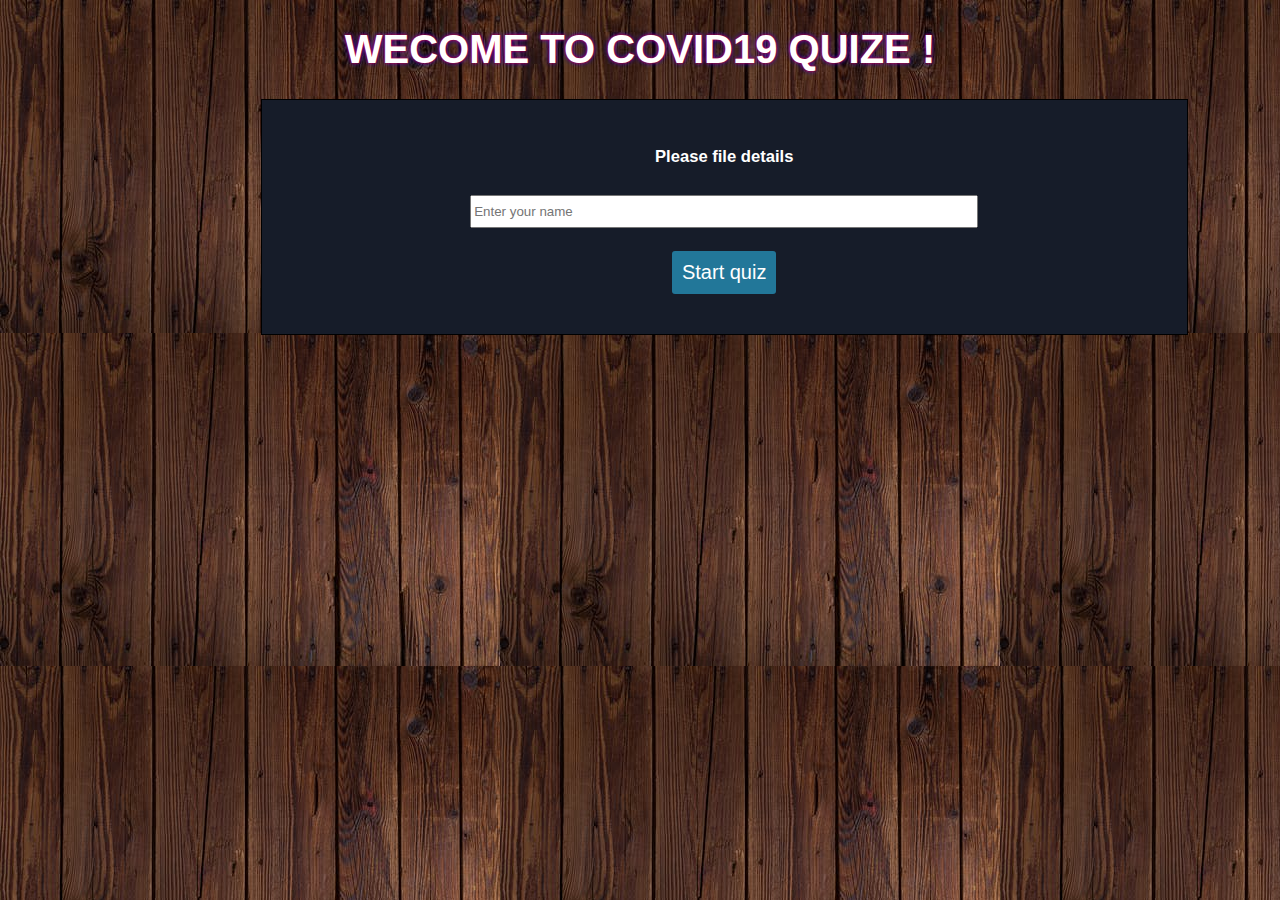
<file: index.html>
<!DOCTYPE html>
<html>
  <head>
    <link rel="stylesheet" href="static_quiz.css" />
    <title>WELCOME TO COVID19 QUIZE</title>
  </head>
  <body>
    <h1 id="heading">WECOME TO COVID19 QUIZE !</h1>
    <div class="content">
      <form id="user_form" action="static_quiz.html" method="GET">
        <h5>Please file details</h5>
        <input
          id="user_name"
          type="text"
          placeholder="Enter your name"
          required
        />
        <br />
        <br />
        <input id="submit" type="submit" value="Start quiz" />
      </form>
    </div>
  </body>
</html>
<script src="index.js"></script>
</file>
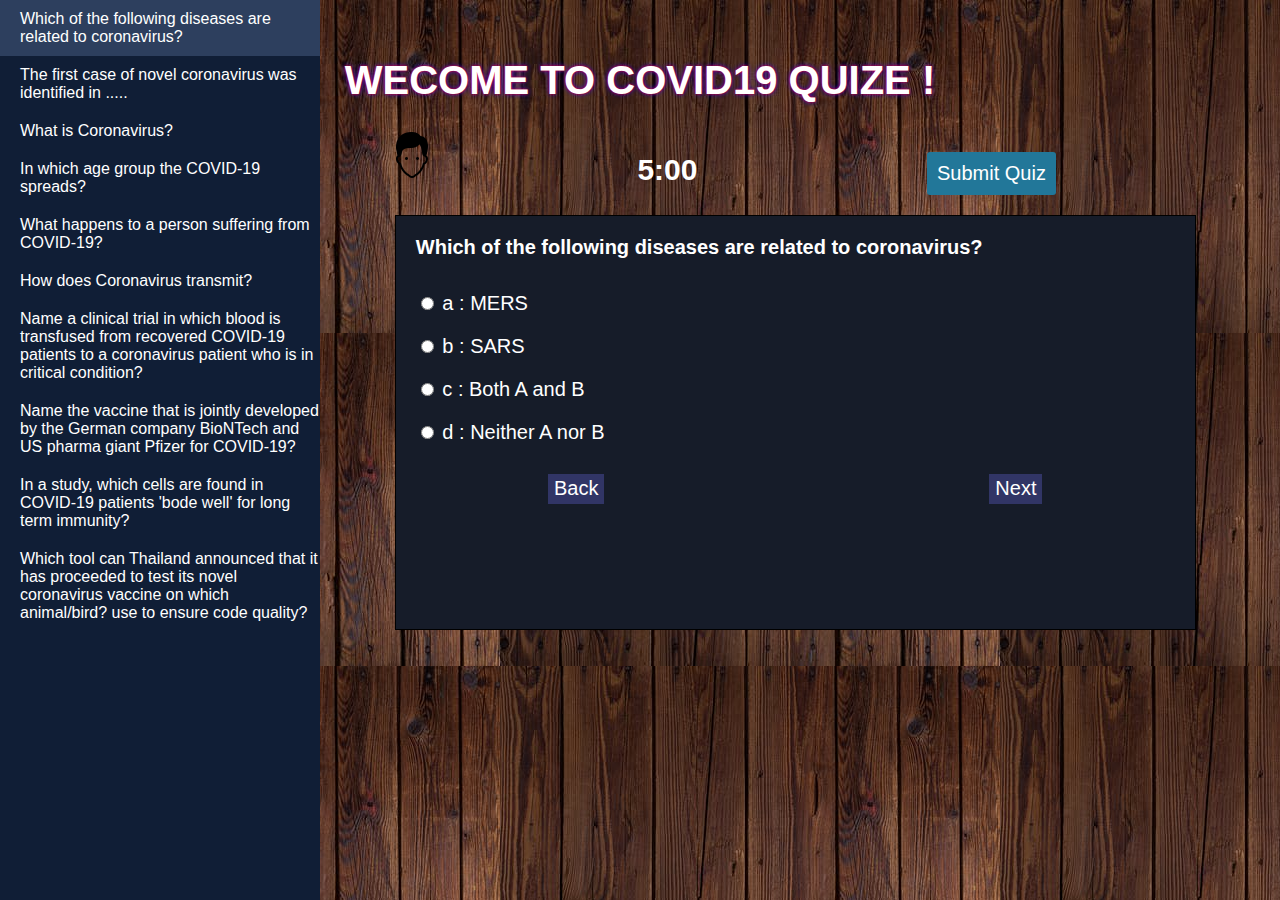
<file: static_quiz.html>
{% load static %}
<!DOCTYPE html>
<html>
  <head>
    <link rel="stylesheet" href="static_quiz.css" />
    <title>WELCOME TO COVID19 QUIZE</title>
  </head>
  <body>
    <h1 id="heading">WECOME TO COVID19 QUIZE !</h1>
    <div style="margin-left: 30%">
      <span>
        <td>
          <img height="50px" src="user-male.png" alt="" />
        </td>
        <td><span id="user_name_second"></span></td>
      </span>
      <span class="timer">
        <time id="countdown">5:00</time>
      </span>
      <span class="submit">
        <button onclick="showResults()" id="submit">Submit Quiz</button>
        <button onclick="Restart()" id="retry">Try again</button>
      </span>
    </div>
    <!-- Side navigation -->
    <div class="sidenav">
      <div id="side_questions"></div>
    </div>

    <!-- Page content -->
    <div class="main">
      <div class="content">
        <div id="quize_part">
          <div id="quiz"></div>
          <div class="bottom_navigator">
            <span
              ><button id="back" onclick="Back_fn()" data-catid="">Back</button>
            </span>
            <span>
              <button onclick="Next_fn()" id="next" data-catid="">
                Next
              </button></span
            >
          </div>
        </div>
        <div id="final">
          <table>
            <tr>
              <td>
                <div id="current_user_result">
                  <h3>Your Result</h3>
                  <div id="results"></div>
                </div>
              </td>
              <td>
                <div id="not_current">
                  <h3>Highest score</h3>
                  <div id="highest_score_user"></div>
                  <div id="highest_score"></div>
                </div>
              </td>
            </tr>
          </table>
        </div>
      </div>
    </div>
  </body>
</html>
<script src="static_quiz2.js"></script>
</file>
<file: static_quiz.css>
body {
  font-size: 20px;
  font-family: sans-serif;
  color: #333;
  background-image: url("static_quiz_background.jpeg");
}

/* The sidebar menu */
.sidenav {
  height: 100%; /* Full-height: remove this if you want "auto" height */
  width: 25%; /* Set the width of the sidebar */
  position: fixed; /* Fixed Sidebar (stay in place on scroll) */
  z-index: 1; /* Stay on top */
  top: 0; /* Stay at the top */
  left: 0;
  background-color: #101e36; /* Black */
  overflow-x: hidden;
  /*padding-top: 100px;*/
}

/* Style page content */
.main {
  margin-left: 160px; /* Same as the width of the sidebar */
  padding: 0px 10px;
}

.question {
  font-weight: 600;
}
.answers {
  margin-bottom: 20px;
}
.answers label {
  display: block;
}
#submit {
  font-family: sans-serif;
  font-size: 20px;
  background-color: #279;
  color: #fff;
  border: 0px;
  border-radius: 3px;
  padding: 10px;
  cursor: pointer;
  margin-bottom: 20px;
}
#submit:hover {
  background-color: #38a;
}
.content {
  margin-left: 20%;
  width: 70%;
  border: 1px solid black;
  padding: 20px 20px 20px 20px;
  background-color: #161c29;
  color: white;
}
#heading {
  text-align: center;
  color: white;
  text-shadow: 0 0 3px #ff0000, 0 0 5px #0000ff;
}

.submit {
  margin-left: 25%;
}
#back {
  height: 30px;
  margin-right: 50%;
  font-size: 20px;
  border: 0px;
  cursor: pointer;
  background-color: #313566;
  color: white;
}
#next {
  height: 30px;
  font-size: 20px;
  border: 0px;
  cursor: pointer;
  background-color: #313566;
  color: white;
}
#back:hover {
  background-color: white;
  color: black;
}
#next:hover {
  background-color: white;
  color: black;
}
.bottom_navigator {
  text-align: center;
}
#final {
  text-align: center;
  font-size: large;
  visibility: hidden;
  color: white;
}

#retry {
  visibility: hidden;
  font-family: sans-serif;
  font-size: 20px;
  background-color: #279;
  color: #fff;
  border: 0px;
  border-radius: 3px;
  padding: 10px;
  cursor: pointer;
  margin-bottom: 20px;
}

#retry:hover {
  background-color: #38a;
}

#user_form {
  text-align: center;
}
#user_name {
  height: 2em;
  width: 500px;
}
.timer {
  width: 100px;
  font-size: 1.5em;
  text-align: center;
  margin-left: 10%;
  color: white;
  font-weight: bolder;
}

#user_name_second {
  margin-right: 12%;
  color: white;
  font-weight: bolder;
}

label:hover {
  background-color: #393c63;
  cursor: pointer;
}
label {
  padding-top: 10px;
  padding-bottom: 10px;
}

.side_question_class {
  font-size: medium;
  padding-left: 20px;
  color: white;
  padding-top: 10px;
  padding-bottom: 10px;
}
.side_question_class:hover {
  cursor: pointer;
  background-color: #2d3f5e;
}
#current_user_result {
  background-color: #2d3f5e;
  padding: 10px 10px 10px 10px;
  margin-left: 20px;
  padding-top: 20px;
  padding-bottom: 20px;
  padding-right: 20px;
  padding-left: 20px;
  color: white;
}

#not_current {
  background-color: #2d3f5e;
  padding: 10px 10px 10px 10px;
  margin-left: 50px;
  color: white;
}
</file>
